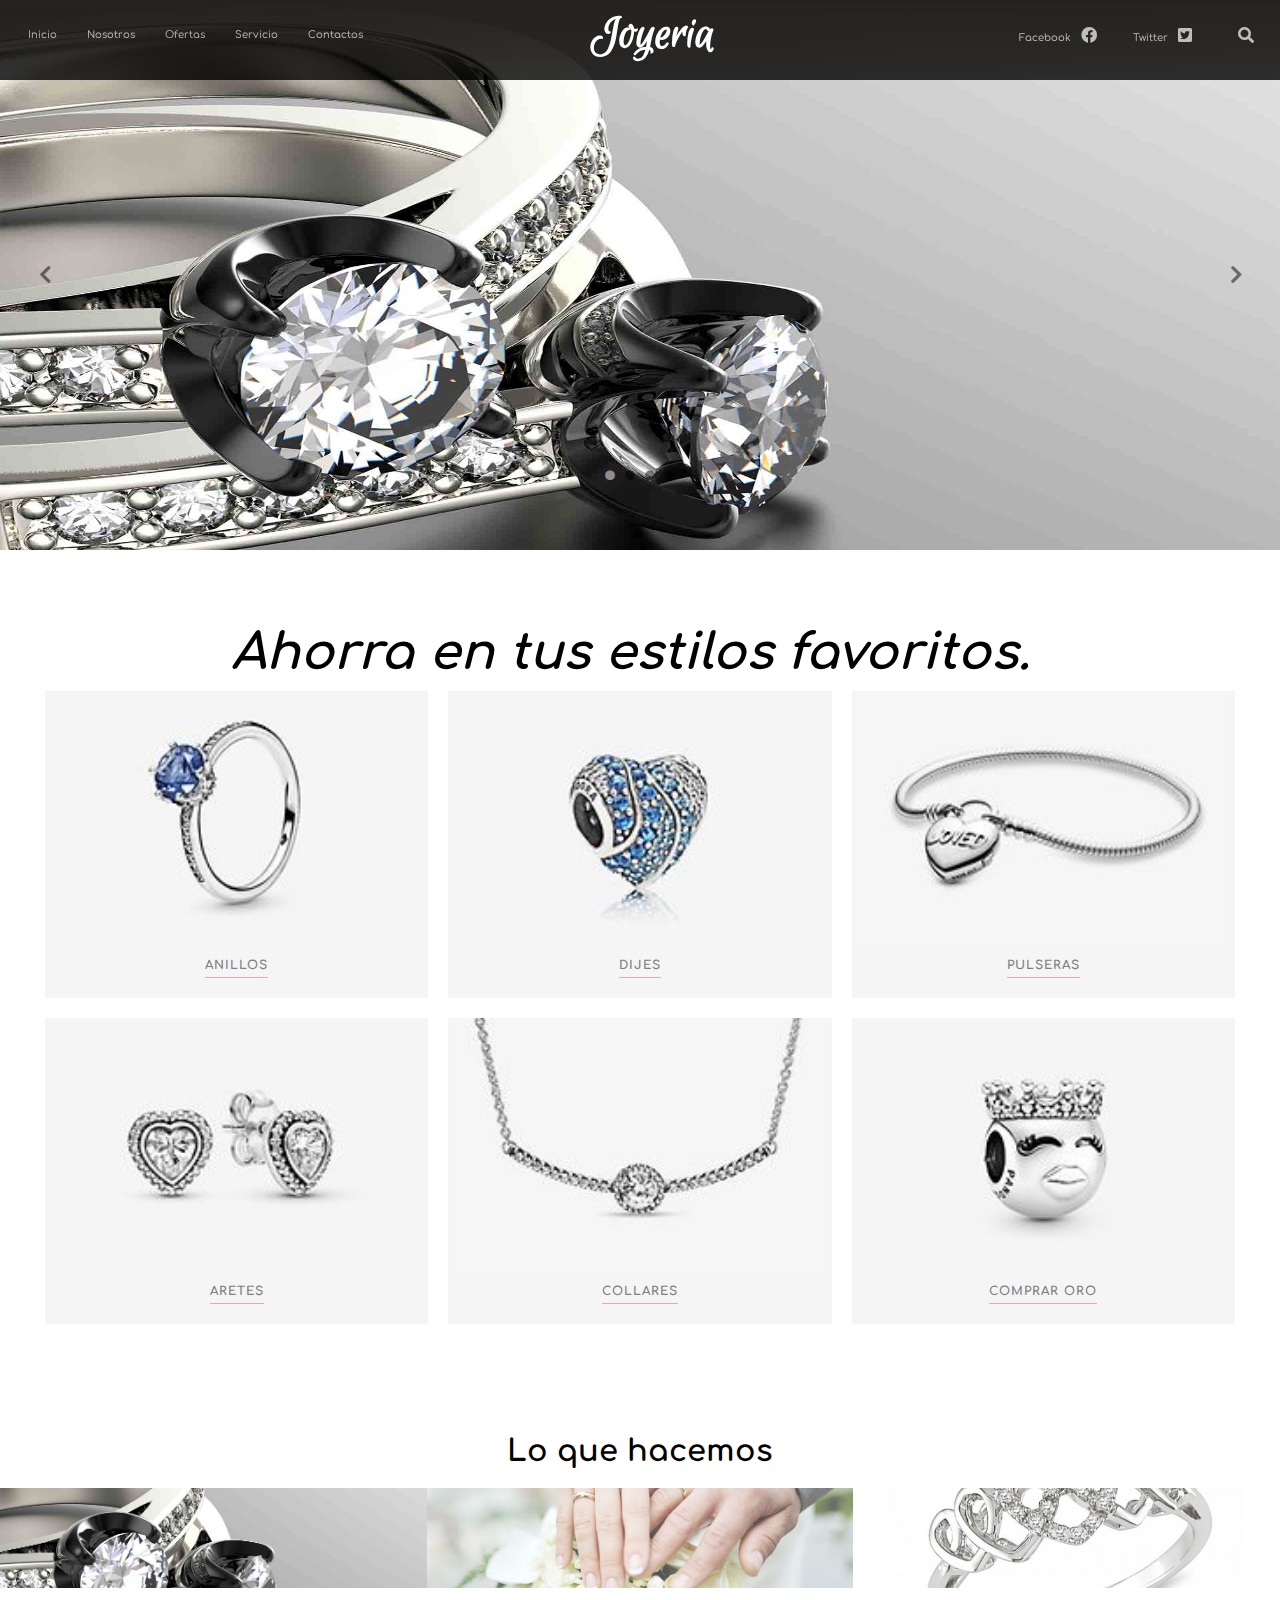
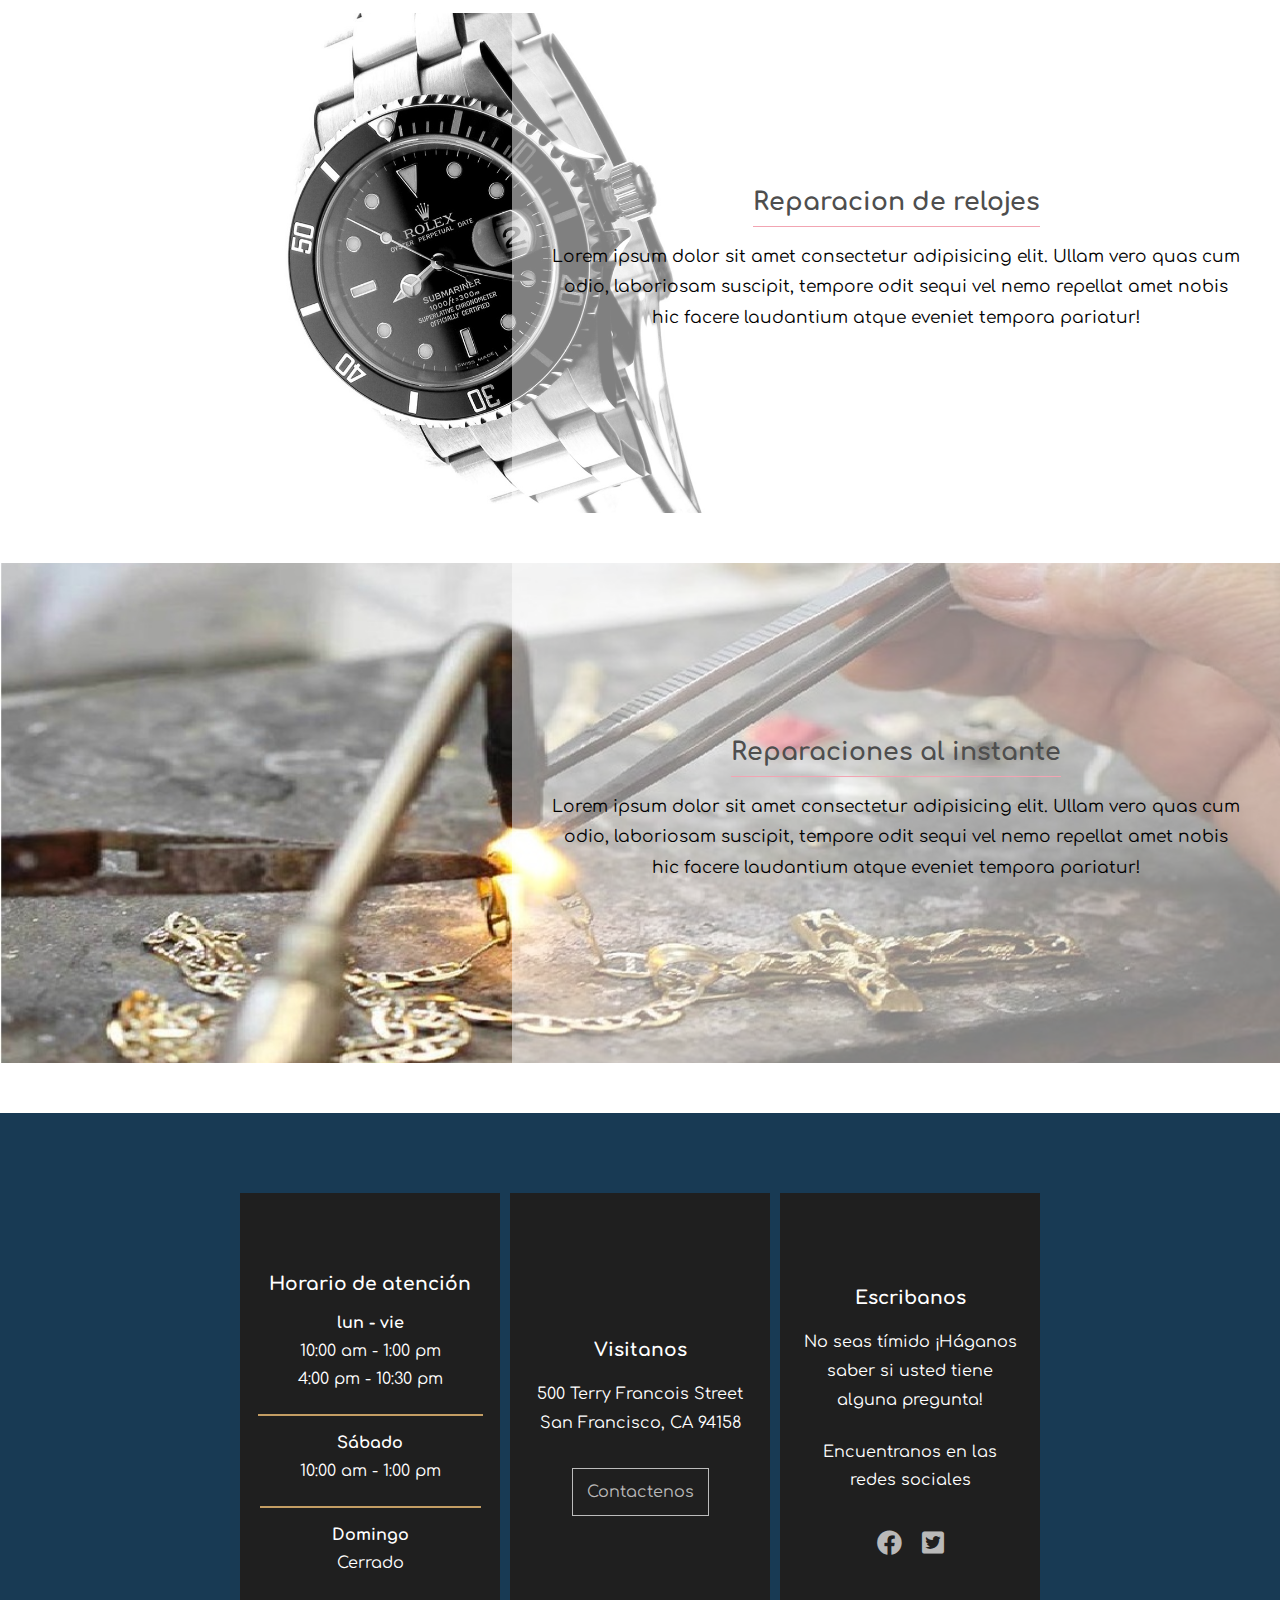
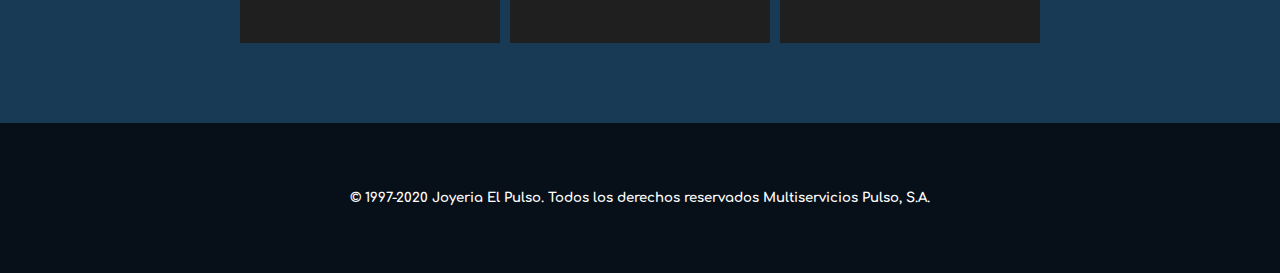
<file: index.html>
<!DOCTYPE html>
<html lang="es">
<head>
    <meta charset="UTF-8">
    <meta name="viewport" content="width=device-width, initial-scale=1.0">
    <title>Joyeria el Pulso</title>
    <link href="https://fonts.googleapis.com/css2?family=Lora&family=Montserrat:wght@600&display=swap" rel="stylesheet">
    <link href="https://fonts.googleapis.com/css2?family=MedievalSharp&display=swap" rel="stylesheet">
    <link href="https://fonts.googleapis.com/css2?family=Roboto&display=swap" rel="stylesheet">
    <link href="https://fonts.googleapis.com/css2?family=Comfortaa:wght@300&display=swap" rel="stylesheet">
    <link href="https://fonts.googleapis.com/css2?family=Euphoria+Script&display=swap" rel="stylesheet">

    <link rel="stylesheet" href="css/all.css">
    <link rel="stylesheet" href="css/principal.css">
</head>
<body>
    <div class="padre">
        <!-- encabezado incluyendo el menu y logo  -->
        <!-- ----------------------------- -->
       
<header class="header"> 
  <!-- logo de la empresa -->
  <div class="contenedor">

  <input type="checkbox" id="menu-bar">
  <label for="menu-bar"><i class="fas fa-bars"></i><span>menu</span></label>

  <nav class="menu">
    <a class="" href="index.html">Inicio</span></a>
    <a class="" href="#">Nosotros</span></a>
    <a class="" href="#">Ofertas</span></a>
    <a class="" href="#">Servicio</span></a>
    <a class="" href="pages/contacto.html">Contactos</span> </a>
  </nav>

  <div class="logo">
    <h1>Joyeria</h1>
  </div>
  

  <div class="social">
    <div><a href="#"><span class="off">Facebook</span><i class="fab fa-facebook"></i></a></div>
    <div><a href="#"><span class="off">Twitter</span><i class="fab fa-twitter-square"></i></a></div>
    <div><a href="#"><span class="off"></span><i class="fas fa-search"></i></a></div>
  </div>

  <!-- menu de opciones y logo de redes sociales -->
</div>    
</header>



        <!-- ----------------------------- -->
        <!-- comienza slider -->
      <section class="section">   
        <div class="marcoSlider">
        <div class="slider">
          <ul>
            <li id="slider1"><img src="imagenes/4 (1).jpg" alt=""></li>
            <li id="slider2"><img src="imagenes/4 (2).jpg" alt=""></li>
            <li id="slider3"><img src="imagenes/4 (3).jpg" alt=""></li>
            <li id="slider4"><img src="imagenes/4 (4).jpg" alt=""></li>
        </ul>

            <div class="left"><span class="fa fa-chevron-left"></span></div>
            <div class="right"><span class="fa fa-chevron-right"></span></div>
        </div>
        <ol class="paginacion">
          <!-- <li><span class="fa fa-circle"></span></li>
          <li><span class="fa fa-circle"></span></li>
          <li><span class="fa fa-circle"></span></li>
          <li><span class="fa fa-circle"></span></li> -->
      </ol>
        </div>
      </section>
      <!-- ----------- termina slider -->
      <!-- section para descripcion de categorias -->
      <section class="sectionCategoria">
        <!-- panel de anuncios o frase de bienvenida -->
        <div class="contenedorSection">

        <aside class="panelRight">
            <div class="textFrase"><h1>Ahorra en tus estilos favoritos.</h1></div>
        </aside>

        <!-- imagenes con descripcion de categorias -->
          <div class="categoria">
            <article class="articulos">
              <img src="imagenes/Categorias/1.jpg" alt="">
            
              <h3>Anillos</h3>
            
            </article>

            <article class="articulos">
              <img src="imagenes/Categorias/2.jpg" alt="">
              <div class="contText"> 
                <h3>Dijes</h3>
               </div>
            </article>

            <article class="articulos">
              <img src="imagenes/Categorias/3.jpg" alt="">
              <div class="contText"> 
                <h3>Pulseras</h3>
               </div>
            </article>

            <article class="articulos">
              <img src="imagenes/Categorias/4.jpg" alt="">
              <div class="contText"> 
                <h3>Aretes</h3>
               </div>
            </article>

            <article class="articulos">
              <img src="imagenes/Categorias/5.jpg" alt="">
              <div class="contText"> 
                <h3>Collares</h3>
               </div>
            </article>

            <article class="articulos">
              <img src="imagenes/Categorias/6.jpg" alt="">
              <div class="contText"> 
                <h3>Comprar oro</h3>
               </div>
            </article>
          </div>

        </div>
      </section>
      <section class="section">
        <div class="textVendida">
          <h3>Lo que hacemos</h3> 
        </div>

        <!-- slides de presentacion para imagenes menores -->
        <div class="marcoSliderMini">
        <div class="slidesMini">
          <ul>
            <li id="slider1"><img src="imagenes/4 (1).jpg" alt=""></li>
            <li id="slider2"><img src="imagenes/4 (2).jpg" alt=""></li>
            <li id="slider3"><img src="imagenes/4 (3).jpg" alt=""></li>
            <li id="slider4"><img src="imagenes/4 (4).jpg" alt=""></li>
            <li id="slider1"><img src="imagenes/4 (1).jpg" alt=""></li>
            <li id="slider2"><img src="imagenes/4 (2).jpg" alt=""></li>
            <li id="slider3"><img src="imagenes/4 (3).jpg" alt=""></li>
            <li id="slider4"><img src="imagenes/4 (4).jpg" alt=""></li>
            <li id="slider1"><img src="imagenes/4 (1).jpg" alt=""></li>
            <li id="slider2"><img src="imagenes/4 (2).jpg" alt=""></li>
            <li id="slider3"><img src="imagenes/4 (3).jpg" alt=""></li>
            <li id="slider4"><img src="imagenes/4 (4).jpg" alt=""></li>
        </ul>
        

        </div>
        </div>
      </section>

      <section class="sectionServicios">
        <div class="servicios">
          <article class="serviciosAr">
            <!-- <img src="imagenes/reloj1.jpg" alt=""> -->
            <div class="ServicioText"> 
              <a href="">Reparacion de relojes</a>
              <p>Lorem ipsum dolor sit amet consectetur adipisicing elit. Ullam vero quas cum odio, laboriosam suscipit, tempore odit sequi vel nemo repellat amet nobis hic facere laudantium atque eveniet tempora pariatur!</p>
             </div>
          </article>

          <article class="serviciosAr2">
            <!-- <img src="imagenes/reloj1.jpg" alt=""> -->
            <div class="ServicioText"> 
              <a href="">Reparaciones al instante</a>
              <p>Lorem ipsum dolor sit amet consectetur adipisicing elit. Ullam vero quas cum odio, laboriosam suscipit, tempore odit sequi vel nemo repellat amet nobis hic facere laudantium atque eveniet tempora pariatur!</p>
             </div>
          </article>
        </div>
      </section>




   <!-- pie de pagina  -->
   <footer class="footer">
    <!-- contenido de pie de pagina -->
    <div class="pie">
      <div class="colorPie">
        <!-- informacion general de contacto -->

        <!-- horarios de atencion -->
      <article class="informacion ">
        <h3>Horario de atención</h3>
        <h4>lun - vie</h4>
        <p class="linea">
          <font style="vertical-align: inherit;">10:00 am - 1:00 pm</font>
          <br/>
          <font style="vertical-align: inherit;">4:00 pm - 10:30 pm</font>
        </p>
        <br/>
        
        <h4>Sábado</h4>
        <p class="linea">
          <font style="vertical-align: inherit;">10:00 am - 1:00 pm</font>
        </p>
        <br/>
        
        <h4>Domingo</h4>
        <p>
          <font style="vertical-align: inherit;">Cerrado</font>
        </p>
      </article>
  
      <!-- direccion de local o ubicacion -->
      <article class="informacion">
        <h3>Visitanos</h3>
        <!-- <h4>lun - vie</h4> -->
        <p>
          <font style="vertical-align: inherit;">500 Terry Francois Street San Francisco, CA 94158
            </font>
        </p>
        <a href="pages/contacto.html" class="pieBoton">Contactenos</a>
      </article>
  
      
      <!-- atencion al cliente y redes sociales -->
      <article class="informacion">
        <h3>Escribanos</h3>
        <p>
          <font style="vertical-align: inherit;">No seas tímido ¡Háganos saber si usted tiene alguna pregunta!</font>
        </p>
        <br/>
        <p>
          <font style="vertical-align: inherit;">Encuentranos en las redes sociales</font>
        </p>
        
        <div class="pieSocial">
          <div><a href="#"><i class="fab fa-facebook"></i></a></div>
          <div><a href="#"><i class="fab fa-twitter-square"></i></a></div>
      </div>
      </article>
    </div>
    <div class="piePagina">
      <div class="piecuadro">
        <h5>
          © 1997-2020 Joyeria El Pulso. Todos los derechos reservados Multiservicios Pulso, S.A.
        </h5>
      </div>
    </div>
  </div>
  </footer>

    </div>
    <script src="https://code.jquery.com/jquery-3.5.1.min.js"></script>
    <script src="js/jquery.slides.js"></script>
    <script src="js/funcion.js"></script>
</body> 
</html>
</file>
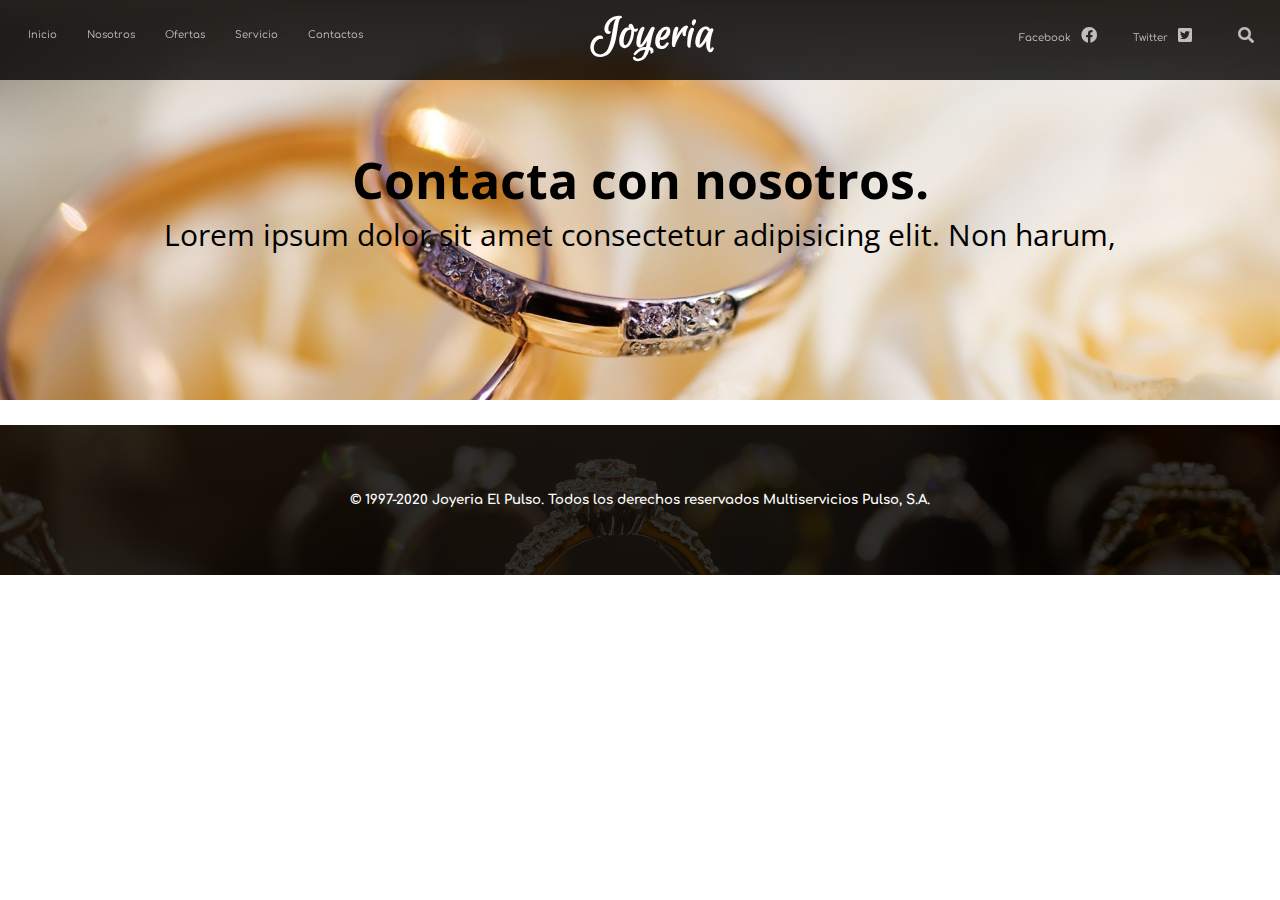
<file: pages/contacto.html>
<!DOCTYPE html>
<html lang="es">
<head>
    <meta charset="UTF-8">
    <meta name="viewport" content="width=device-width, initial-scale=1.0">
    <title>Joyeria el Pulso</title>
    <link href="https://fonts.googleapis.com/css2?family=Lora&family=Montserrat:wght@600&display=swap" rel="stylesheet">
    <link href="https://fonts.googleapis.com/css2?family=MedievalSharp&display=swap" rel="stylesheet">
    <link href="https://fonts.googleapis.com/css2?family=Roboto&display=swap" rel="stylesheet">
    <link href="https://fonts.googleapis.com/css2?family=Comfortaa:wght@300&display=swap" rel="stylesheet">
    <link href="https://fonts.googleapis.com/css2?family=Euphoria+Script&display=swap" rel="stylesheet">
    <link href="https://fonts.googleapis.com/css2?family=Open+Sans+Condensed:wght@300&display=swap" rel="stylesheet">


    <link rel="stylesheet" href="../css/all.css">
    <link rel="stylesheet" href="../pages/estilos/contacto.css">
    <link rel="stylesheet" href="../css/principal.css">
</head>
<body>
    <div class="padre">
        <!-- encabezado incluyendo el menu y logo  -->
        <!-- ----------------------------- -->
       
<header class="header"> 
    <!-- logo de la empresa -->
    <div class="contenedor">
  
    <input type="checkbox" id="menu-bar">
    <label for="menu-bar"><i class="fas fa-bars"></i><span>menu</span></label>
  
    <nav class="menu">
      <a class="" href="../index.html">Inicio</span></a>
      <a class="" href="#">Nosotros</span></a>
      <a class="" href="#">Ofertas</span></a>
      <a class="" href="#">Servicio</span></a>
      <a class="" href="../pages/contacto.html">Contactos</span> </a>
    </nav>
  
    <div class="logo">
      <h1>Joyeria</h1>
    </div>
    
  
    <div class="social">
      <div><a href="#"><span class="off">Facebook</span><i class="fab fa-facebook"></i></a></div>
      <div><a href="#"><span class="off">Twitter</span><i class="fab fa-twitter-square"></i></a></div>
      <div><a href="#"><span class="off"></span><i class="fas fa-search"></i></a></div>
    </div>
  
    <!-- menu de opciones y logo de redes sociales -->
  </div>    
  </header>

<!-- imagen de bienvenida de la seccion contacto -->
  <section id="banner" class="sectionContacto"> 
    <img src="../imagenes/Contacto/contacto.jpg" alt="">
    <div class="contenedorContac">
      <h2>Contacta con nosotros.</h2>
      <p>Lorem ipsum dolor sit amet consectetur adipisicing elit. Non harum,  </p>
    </div>
</section>

<section>

  

  <aside>

  </aside>
</section>


   <!-- pie de pagina  -->
 <footer class="footer">
    <!-- contenido de pie de pagina -->
    <div class="pie">
    <div class="piePagina">
      <div class="piecuadro">
        <h5>
          © 1997-2020 Joyeria El Pulso. Todos los derechos reservados Multiservicios Pulso, S.A.
        </h5>
      </div>
    </div>
  </div>
  </footer>
  
  </div>
  <script src="https://code.jquery.com/jquery-3.5.1.min.js"></script>
  <script src="../js/jquery.slides.js"></script>
  <script src="../js/funcion.js"></script>
  
  </body> 
  </html>
</file>
<file: css/principal.css>
@import url(menu.css);

*{
    margin: 0px;
    padding: 0px;
    box-sizing: border-box;
}

body{
    font-family: 'Comfortaa', cursive;
    transition: padding-top 0.5s ease;
}
a{
    text-decoration: none;
}
.padre{
    /* background: #000000; */
    display: flex;
    flex-flow: column nowrap;
}
.margen-interno{
    padding: 0px 50px;
}

/* encabezado de pagina web */
header{
    width: 100%;
    height: 80px;
    background: linear-gradient(to bottom,#25211e 0,rgba(37,33,30,-0.9) 100%);
    color: #fff;
    position: fixed;
    top: 0;
    left: 0;
    z-index: 100;
}
header:hover{
    background: linear-gradient(to bottom,#25211e 0,rgba(0,0,0,0.8) 100%);
}
.contenedor{
    width: 98%;
    margin: auto;
    display: flex;
    align-content: center;
    align-items: center;
    flex-direction: row;
    flex-wrap: wrap;
    justify-content: center;
}
header h1{
    float: left;
}
header .contenedor{
display: table;
}
/* los demas estilos de menu estan importados desde el doc menu.css */
/* aqui termina los diseños de la cabecera  */

/* Comienzo de la parte de section */
.section{
    /* margin-top: 50px; */
    /* background: #000; */
    display: inline-block;
    flex: 0  0 auto;
    flex-direction: column;
}

/* ----------Animaciones y propiedades de imagenes slider------- */
.marcoSlider{
    /* background: #235379; */
    margin:0px 0px 25px calc((100% - 1349px) * 0.5);
    display: flex;
    flex: 0 0 auto;
    width: 1349px;
    height: 645px;
    position: relative;
    overflow: hidden;
}
.slider{
/* background: #000; */
overflow: hidden;
text-align: center;
width: 100%;
height: 100%;
}
    .slider ul{
        display: flex;
        width: 100%;
        height: 100%;
        /* animation: cambio 20s infinite alternate ease; */
        position: absolute;
    }
    .slider li, ul{
        width: 100%;
        list-style: none;
    }
    .slider img{
        /* transition: all 0.5s ease; */
        width: 100%;
        height: 100%;
        /* object-fit: cover; */
        cursor: pointer;
    }
    .slider img:hover{
        /* transform: scale(0.9); */
    }
    .paginacion{
        list-style: none;
        position: absolute;
        color: black;
        top: 85%;
        display: flex;
        justify-content: center;
        width: 100%;
        height: 80;
    }   
    .paginacion li{
        font-size: 15px;
        margin: 2px 5px; 
        color: rgba(0, 0, 0, .5);
        cursor: pointer;
    }
    .left span, .right span{
        /* background-color: #ffffff; */
        height: 100%;
        width: 100%;
        display: flex;
        justify-content: center;
        align-items: center;
    }
    .left, .right{
        cursor: pointer;
        position: absolute;
        height: 100%;
        width: 120px;
        margin-bottom: 100px;
        /* border: 1px solid; */
        transition: all 0.5s ease;
        display: flex;
        align-items: center;
        justify-content: center;
        color: rgba(0, 0, 0, .5);
        font-size: 35px;
    }
    .left{
        /* left: 10px; */   
    }
    .right{
        right: -1px;
    }
    .right:hover{
        color: rgba(255, 255, 255, .9);
        background:rgba(0, 0, 0, .1);
    }
    .left:hover{
        color: rgba(255, 255, 255, .9);
        background:rgba(0, 0, 0, .1);
    }
    .paginacion span:hover{
        color: rgb(0, 0, 0);
    }


/* Slider de imagenes menores para mostrario comienzo */
.marcoSliderMini{
    /* background: #159265; */
    flex: 0 0 auto;
    margin:0px 0px 25px calc((100% - 1349px) * 0.5);
    display: flex;
    width: 1349px;
    height: 145px;
    position: relative;
    overflow: hidden;
}
.slidesMini{
/* background: #000; */
overflow: hidden;
text-align: center;
width: 100%;
height: 100%;
}
.textVendida{
    justify-content: center;
    align-items: center;  
    display: flex;
    margin-top: 50px;
    margin-bottom: 20px;
    font-size: 26px;
}
.textVendida h3{
    width: 100%;
    text-align: center;
    height: 100%;
}
    .slidesMini ul{
        display: flex;
        width: 400%;
        height: 100%;
        animation: cambio 20s infinite alternate ease;
        position: absolute;
    }
    .slidesMini li{
        width: 100%;
        height: 100%;
        list-style: none;
    }
    .slidesMini img{
        cursor: pointer;
        transition: all 0.5s ease;
        width: 100%;
        height: 100%;
        object-fit: cover;
    }
    .slidesMini img:hover{
        transform: scale(0.9);
    }
/* Slider de imagenes menores para mostrario Termina*/

/* section de categorias comienzo */

.sectionCategoria{
        /* background: #235379; */
        display: flex;
        /* position: relative; */
    }
    .contenedorSection{
        display: flex;
        width: 1349px;
        margin:50px 0px 50px calc((100% - 1349px) * 0.5);
        padding: 20px 90px 20px 90px;
    }
    .categoria{
        display: flex;
        flex: 1 1 100%;
        flex-flow: row wrap;
        justify-content: center;
    }
        .articulos{
            background: #F5F5F5;
            padding: 0px 5px 20px 5px;
            flex: 1 1 25%;
            text-align: center;
            margin: 10px 10px 10px 10px;
        }
        .contText{
            display: inline-block;
        }
        .articulos h3{
            position: relative;
            bottom: 0px;
            left: 0px;
            font-size: 12px;
            color: grey;
            letter-spacing: 1px;
            text-transform: uppercase;
            padding: 5px 0;
            display: inline-block;
            border-bottom: 0px solid;
            border-color: rgba(242, 164, 178);
            transition: 0.5s;
            border-width: 0 0 1px;
            cursor: pointer;
        }
.articulos h3:hover{
    border-width: 0 0 1px;
    padding: 5px 5px;
    border-color: rgba(148, 1, 11);
    color: black;
}
        .articulos img{
            width: 100%;
        }
    .panelRight{
        /* background: blueviolet; */
        flex: 0 1 65%;
        display: flex;
        align-items: center;
        padding-right: 20px;
        /* margin: 10px 0px 10px 50px; */
    }
    .textFrase{
        font-style: oblique;
        font-size: 36px;
    }
    /* section de categorias Termina */



/* seccion de servicios empieza */

.sectionServicios{
    background: rgba(245, 245, 245, 0.5);
    display: flex;
    /* position: static; */
    margin-bottom: 50px;
}
.servicios{
    display: flex;
    width: 1349px;
    margin:50px 0px 50px calc((100% - 1349px) * 0.5);
    flex-flow: column;
    /* background: red; */
}
.serviciosAr{
    background: url(../imagenes/reloj1.jpg);
    background-position: center;
    background-attachment: contain;
    background-size: contain;
    background-repeat: no-repeat;
    background-color: white;
    display: flex;
    flex-flow: row;
    padding-left: 40%;
}
.serviciosAr2{
    background: url(../imagenes/joyas1.jpg);
    background-position: left;
    background-attachment: contain;
    background-size: cover;
    background-repeat: no-repeat;
    background-color: gray;
    display: flex;
    flex-flow: row;
    margin-top: 50px;
    padding-left: 40%;
}
.ServicioText{
    right: 0px;
    background: rgba(255, 255, 255, .5);
    height: 500px;
    display: flex;
    flex-flow: column;
    text-align: center;
    justify-content: center;
    padding: 20px;
    align-items: center;
}
.servicios a{
    font-size: 25px;
    color: rgb(78, 78, 78);
    font-weight: bold;
    padding-bottom: 10px;
    transition: 3s;
    border-bottom: 1px solid;
    display: inline-block;
    border-bottom: 0px solid;
    border-color: rgba(242, 164, 178);
    transition: 0.5s;
    -webkit-transition: 0.5s;
    border-width: 0 0 1px;
    box-sizing: border-box;
    cursor: pointer;
}
.servicios p {
    padding-top: 15px;
    font-size: 17px;
    line-height: 1.8em;
}
.servicios a:hover{
    /* transform: scale(0.9); */
    border-width: 0 0 2px;
    padding: 5px 30px;
    border-color: rgba(148, 1, 11);
    color: black;
}
/* seccion de servicios termina */

/* footer informacion de estableciminento comienza */

.footer{
    background-color: #235379;
    display: flex;
}
.pie{
    background: url(../imagenes/pie1.jpg);
    background-position: center;
    background-attachment: fixed;
    background-size: cover;
    background-repeat: no-repeat;
    /* background-color: white; */
    margin:0px 0px 0px calc((100% - 100%) * 0.5);
    width: 100%;
}
.colorPie{
    background-color: rgba(0, 0, 0, .3);
    width: 100%;
    padding: 100px 60px 100px 60px;
    flex-flow: row wrap;
    display: flex;
    margin:0px 0px 0px calc((100% - 100%) * 0.5);
    /* width: 1349px; */
    justify-content: center;
}
.informacion{
    width: 300px;
    height: 450px;
    margin: 0px 20px;
    background-color: rgba(31, 31, 31);
    color: rgba(255, 255, 255);
    align-items: center;
    text-align: center;
    justify-content: center;
    display: flex;
    flex-flow: column;
}
.informacion h3{
    padding: 20px 0px;
}
.informacion h4, p{
    padding: 0px 18px 5px 18px;
}
.informacion p {
    line-height: 1.8em;
}
.pieBoton{
    margin-top: 25px ;
    padding: 14px;
    color: rgba(255, 255, 255, 0.7);   
    border: 1px solid rgba(255, 255, 255, 0.7);   
    transition: .1s;
}
.pieBoton:hover{
    color: white;
    background: rgba(255, 255, 255, 0.1);   
    border: 2px solid rgba(255, 255, 255, 0);   
}

.linea{
    border-bottom: 2px solid rgba(195, 157, 99);
    padding: 0px 40px;
    padding-bottom: 20px;
}

.piePagina{
    background-color: rgba(0, 0, 0, .8);
    display: flex;
    justify-content: center;
}
.piecuadro{
    height: 150px; 
    /* background: gray; */
    display: flex;
    align-items: center;
    text-align: center;
    justify-content: center;
    color: white;
    line-height: 1em;
}
.pieSocial{
    padding-top: 20px;
    display: flex;
}
.pieSocial div{
    font-size: 25px;
    margin: 10px;
}
.pieSocial a{
    color: rgba(255, 255, 255, 0.7); 
}
.pieSocial a:hover{
    color: rgba(255, 255, 255); 
}
/* footer informacion de estableciminento termina */

/* KEYFRAMES animaciones para agregar en imagenes */

/* animacion de imagenes de cambio escala */
    @keyframes cambio{
        0% {margin-left: 0;}
        20% {margin-left: 0;}
    
        25% {margin-left: -100%;}
        45% {margin-left: -100%;}
    
        50% {margin-left: -200%;}
        70% {margin-left: -200%;}
    
        75%  {margin-left: -300%;}
        100% {margin-left: -300%;}
    }


/* mmedia Querys propiedades de reponsive */

@media screen and (max-width:1348px){
     .marcoSlider{
        margin:0px 0px 25px calc((100% - 100%) * 0.5);
        width: 100%;
        height: 550px;
    } 
    .marcoSliderMini{
        margin:0px 0px 25px calc((100% - 100%) * 0.5);
        width: 100%;
        height: 100px;
    }
    .paginacion li{
        font-size: 10px;
    }
    .left, .right{
        width: 90px;
        font-size: 20px;
    }
    .contenedorSection{
        flex-flow: column;
        margin: 0px;
        padding: 50px 35px;
    }
    .panelRight{
        justify-content: center;
    }
    .textFrase{
        font-size: 25px;
    }
    .sectionServicios{
        background: none;
    }
    .servicios{
        padding: 0px;
        margin: auto;
    }
    .colorPie{
        padding: 80px 10px 80px 10px;
    }
    .informacion{
        width: 260px;
        margin: 0px 5px;
    }
}
@media screen and (max-width:839px){
    .colorPie{
        padding: 80px 30px 80px 30px;
    }
    .informacion{
        margin: 20px 50px;
        display: flex;
        flex-flow: column;
        width: 400px;
    }
    .off{
        display: none;
    }
    header{
        height: 50px;
     }
     .left, .right{
         display: none;
     }
}

@media screen and (max-width:699px){
    .marcoSlider{
        height: 350px;
    }
    .colorPie{
        padding: 40px 30px 40px 30px;
    }
    .informacion{
        margin: 20px 20px;
        display: flex;
        flex-flow: column;
        width: 400px;
    }
}

@media screen and (max-width:548px){
    .textFrase{
        font-size: 16px;
        text-align: center;
    }
    .textVendida{
        font-size: 16px;
    }
    .contenedorSection{
        padding: 20px 0px 0px 0px;
    }
    .categoria{
        flex-direction: row wrap;
    }
    .articulos{
        margin: 25px;
    }
    .serviciosAr, .serviciosAr2{
        padding: 0px;
        background-position: cover;
    }
}
@media screen and (max-width:450px){
    .marcoSlider{
        height: 200px;
    }
}
</file>
<file: pages/estilos/contacto.css>
#banner{
    position: relative;
}
#banner img{
    width: 100%;
    height: 100%;
}
#banner .contenedorContac{
    position: absolute;
    top: 50%;
    left: 50%;
    transform: translateX(-50%) translateY(-50%);
    color: #000;
    text-align: center;
    font-family: 'Open Sans Condensed', sans-serif;
}

.sectionContacto{
    width: 100%;
    margin-bottom: 25px;
}
#banner h2{
    font-size: 20px;
}
#banner p{
    padding: 0px;
    display: none;
}

@media (min-width:1024px){
    .contenedorContac{
        width: 1000px;
    }
    #banner img{
        height: auto;
        margin-top: px;
    }
    #banner h2{
        font-size: 50px;
   }
}

@media (min-width:480px){
    #banner h2{
         font-size: 30px;
    }
    #banner p{
        display: block;
        font-size: 15px;
    }
}

@media (min-width:768px){
    #banner{
        height: 400px;
        overflow: hidden;
    }
    #banner img{
        height: auto;
        margin-top: -100px;
    }
    #banner h2{
        font-size: 50px;
   }
   #banner p{
    font-size: 30px;
    }
}
</file>
